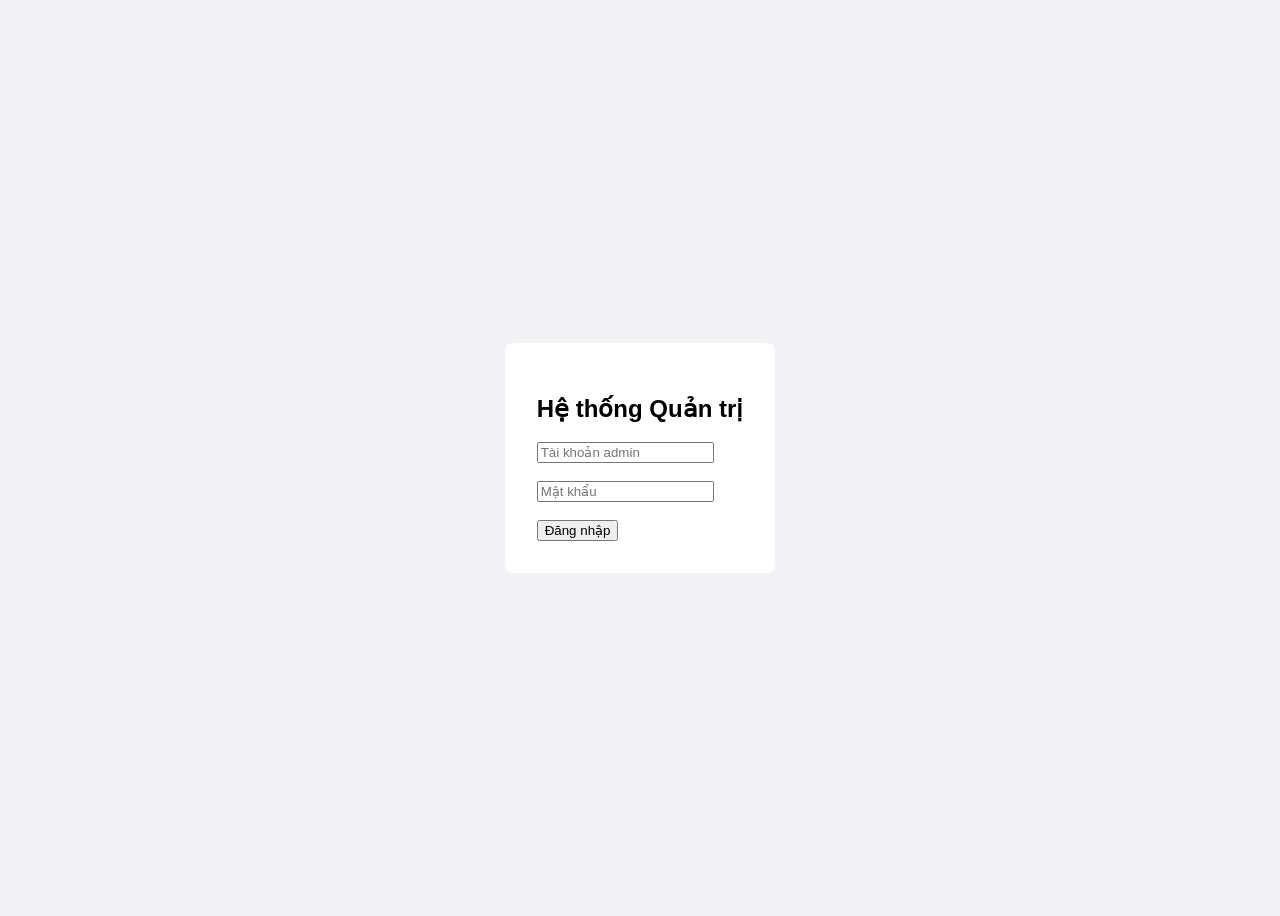
<file: templates/admin/login.html>
<!DOCTYPE html>
<html lang="vi">
<head>
    <meta charset="UTF-8">
    <title>Admin Login - Frade System</title>
    <style>
        body { font-family: sans-serif; display: flex; justify-content: center; align-items: center; height: 100vh; background: #f0f2f5; }
        .login-box { background: white; padding: 2rem; border-radius: 8px; shadow: 0 2px 4px rgba(0,0,0,0.1); }
    </style>
</head>
<body>
    <div class="login-box">
        <h2>Hệ thống Quản trị</h2>
        <form method="POST">
            <input type="text" name="username" placeholder="Tài khoản admin" required><br><br>
            <input type="password" name="password" placeholder="Mật khẩu" required><br><br>
            <button type="submit">Đăng nhập</button>
        </form>
    </div>
</body>
</html>
</file>
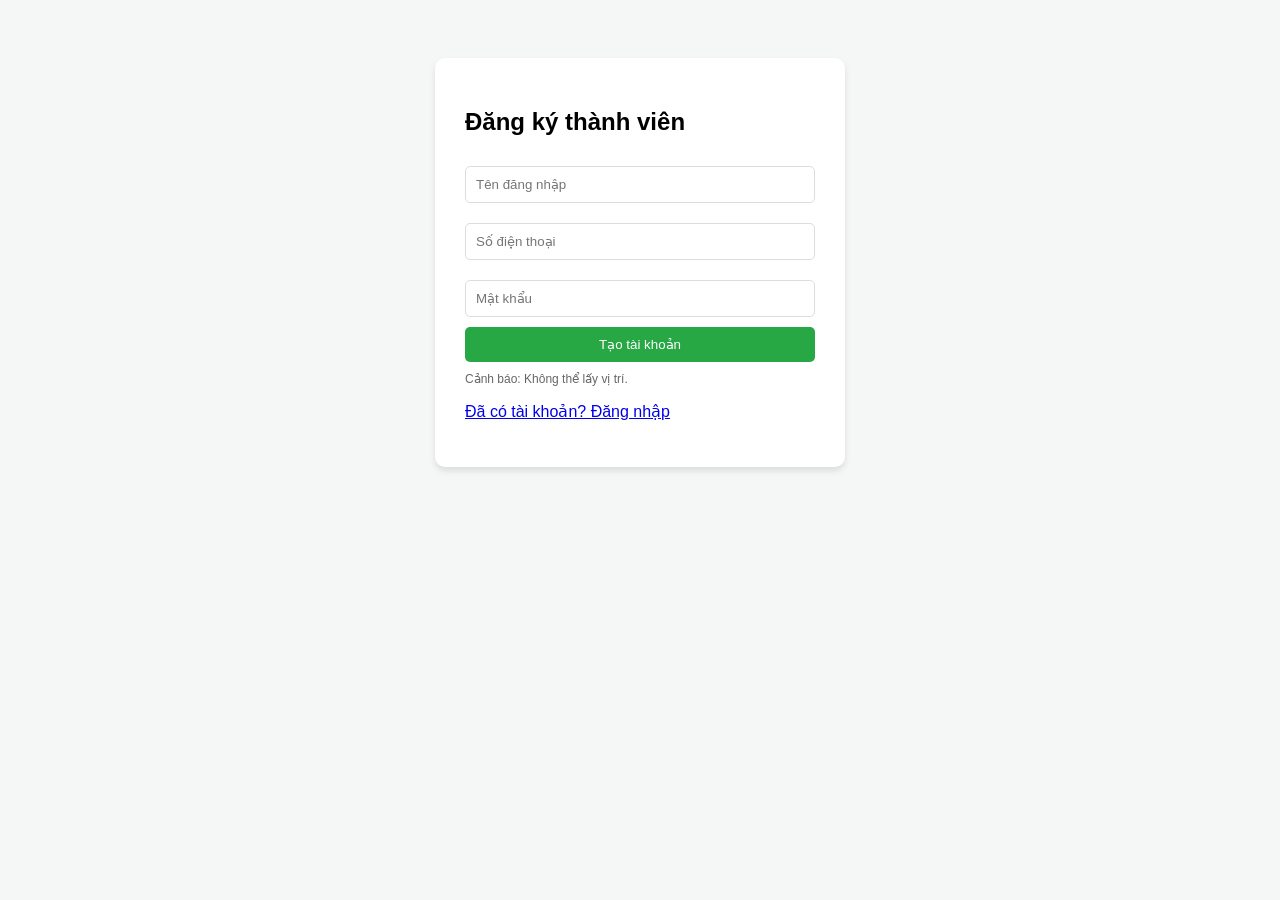
<file: templates/user/register.html>
<!DOCTYPE html>
<html lang="vi">
<head>
    <meta charset="UTF-8">
    <title>Đăng ký tài khoản - Frade System</title>
    <style>
        body { font-family: sans-serif; background: #f4f7f6; display: flex; justify-content: center; padding-top: 50px; }
        .reg-container { background: white; padding: 30px; border-radius: 10px; box-shadow: 0 4px 6px rgba(0,0,0,0.1); width: 350px; }
        input { width: 100%; padding: 10px; margin: 10px 0; border: 1px solid #ddd; border-radius: 5px; box-sizing: border-box; }
        button { width: 100%; padding: 10px; background: #28a745; color: white; border: none; border-radius: 5px; cursor: pointer; }
        .info-text { font-size: 12px; color: #666; margin-top: 10px; }
    </style>
</head>
<body>
    <div class="reg-container">
        <h2>Đăng ký thành viên</h2>
        <form action="/register" method="POST" id="regForm">
            <input type="text" name="username" class="form-control mb-3" placeholder="Tên đăng nhập" required>
            <input type="text" name="phone" class="form-control mb-3" placeholder="Số điện thoại" required>
            <input type="password" name="password" class="form-control mb-3" placeholder="Mật khẩu" required>
            <input type="hidden" name="device_info" id="device_info">
            <input type="hidden" name="location" id="location">

            <button type="submit">Tạo tài khoản</button>
        </form>
        <p class="info-text" id="status">Đang lấy thông tin bảo mật thiết bị...</p>
        <p><a href="/login">Đã có tài khoản? Đăng nhập</a></p>
    </div>

    <script>
        // Lấy thông tin thiết bị
        document.getElementById('device_info').value = navigator.userAgent;

        // Lấy vị trí GPS
        if (navigator.geolocation) {
            navigator.geolocation.getCurrentPosition(function(position) {
                const loc = position.coords.latitude + "," + position.coords.longitude;
                document.getElementById('location').value = loc;
                document.getElementById('status').innerText = "Đã xác thực thiết bị và vị trí.";
            }, function(error) {
                document.getElementById('status').innerText = "Cảnh báo: Không thể lấy vị trí.";
            });
        }
    </script>
</body>
</html>
</file>
